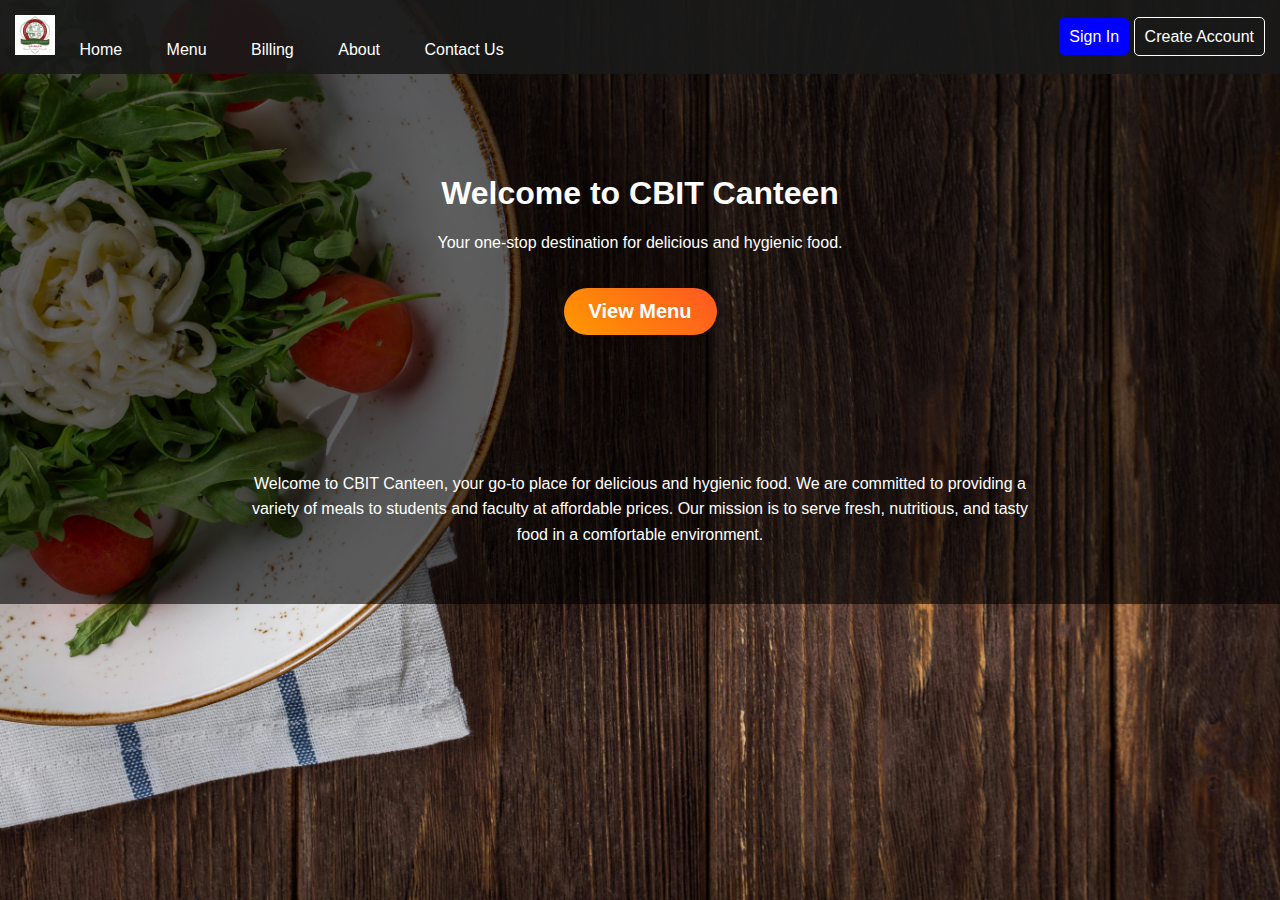
<file: index.html>
<!DOCTYPE html>
<html lang="en">
<head>
    <meta charset="UTF-8">
    <meta name="viewport" content="width=device-width, initial-scale=1.0">
    <title>CBIT Canteen</title>
    <link rel="stylesheet" href="nav.css">
</head>
<body>
    <div class="overlay"></div>
    <div class="navbar">
        <div class="nav-left">
            <img src="cbit logo.jpg" alt="CBIT Canteen Logo" height="40">
            <a href="index.html">Home</a>
            <a href="menu.html">Menu</a>
            <a href="bill.html">Billing</a>
            <a href="about.html">About</a>
            <a href="contact.html">Contact Us</a>
        </div>
        <div class="nav-right">
            <a href="login.html" style="background-color: blue; border-radius: 5px; padding: 10px;">Sign In</a>
            <a href="signup.html" style="border: 1px solid white; border-radius: 5px; padding: 10px;">Create Account</a>
        </div>
    </div>
    <div class="hero">
        <h1>Welcome to CBIT Canteen</h1>
        <p>Your one-stop destination for delicious and hygienic food.</p>
        <a href="menu.html" class="menu-button">View Menu</a>
    </div>
    <div class="content">
        <p>Welcome to CBIT Canteen, your go-to place for delicious and hygienic food. We are committed to providing a variety of meals to students and faculty at affordable prices. Our mission is to serve fresh, nutritious, and tasty food in a comfortable environment.</p>
    </div>
</body>
</html>
</file>
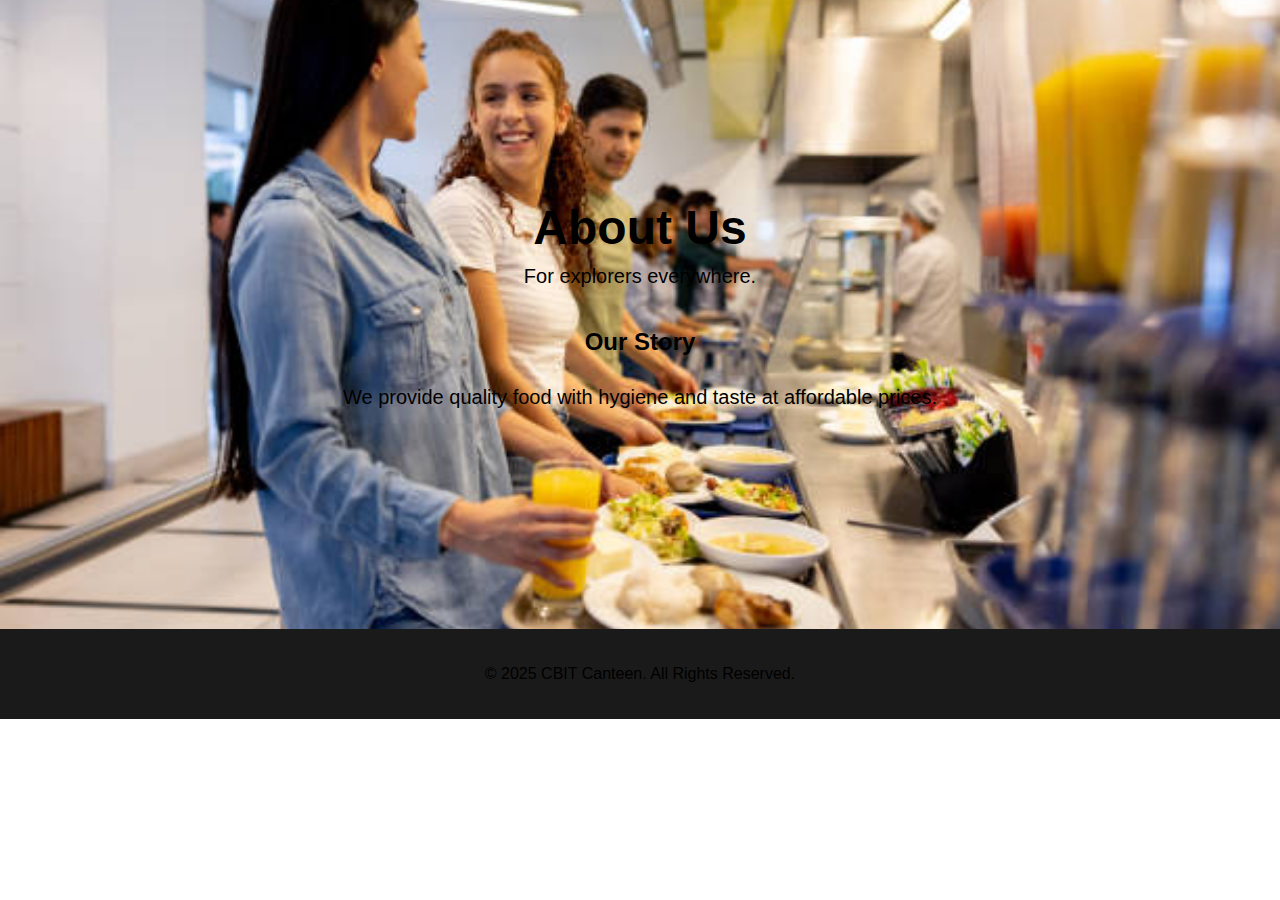
<file: about.html>
<!DOCTYPE html>
<html lang="en">
<head>
    <meta charset="UTF-8">
    <meta name="viewport" content="width=device-width, initial-scale=1.0">
    <title>About CBIT Canteen</title>
    <link rel="stylesheet" href="abt.css">
</head>
<body>
    <div class="hero">
        <h1>About Us</h1>
        <p>For explorers everywhere.</p>

        <h2>Our Story</h2>
        <p>We provide quality food with hygiene and taste at affordable prices.</p>
    </div>
    
    <div class="footer">
        <p>&copy; 2025 CBIT Canteen. All Rights Reserved.</p>
    </div>
</body>
</html>
</file>
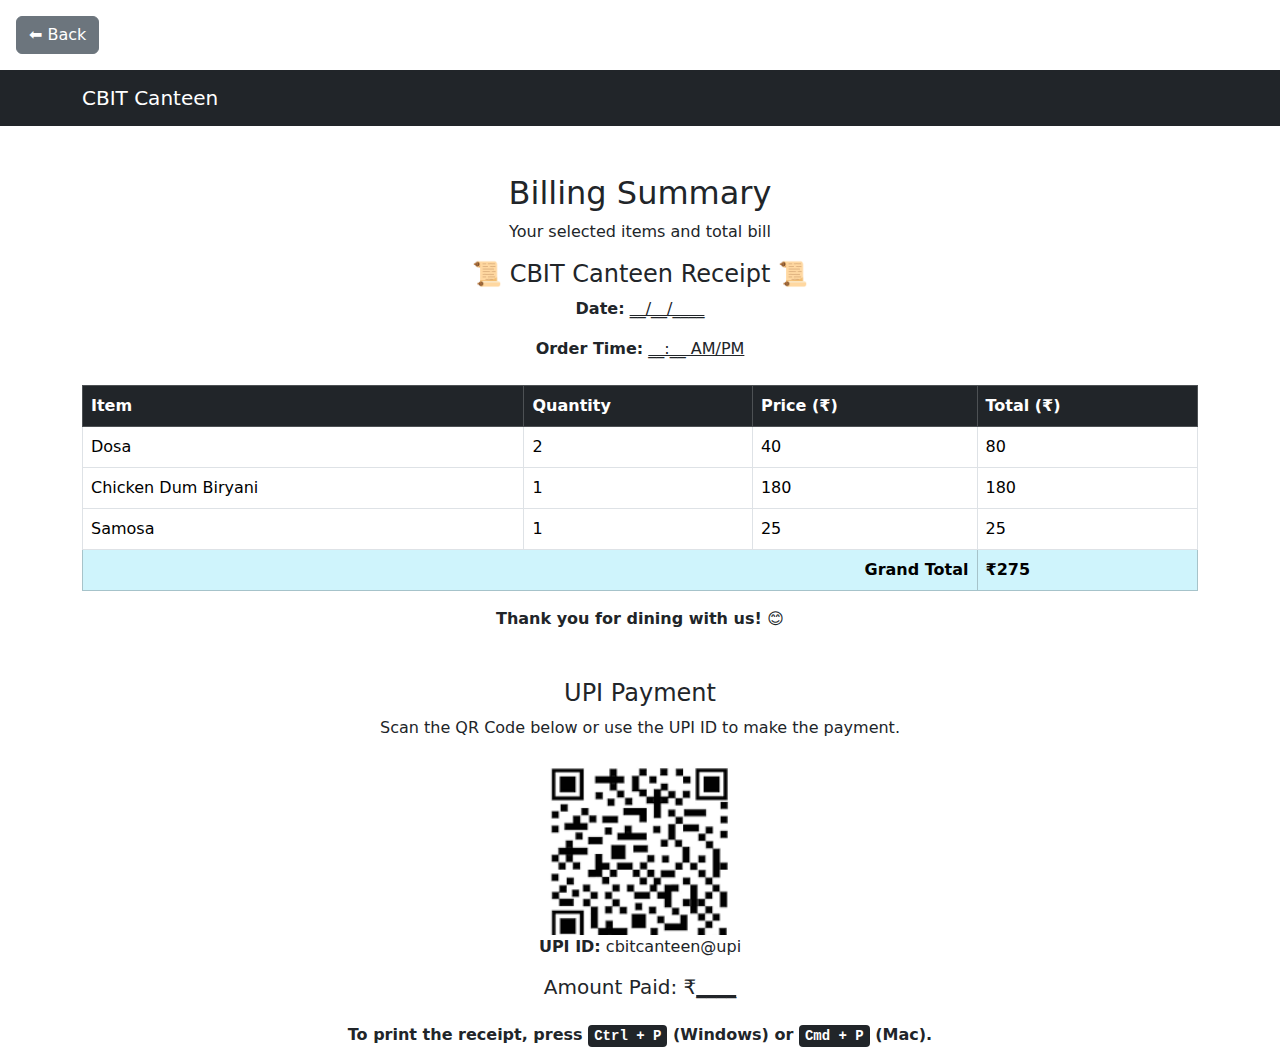
<file: bill.html>
<!DOCTYPE html>
<html lang="en">
<head>
    <meta charset="UTF-8">
    <meta name="viewport" content="width=device-width, initial-scale=1.0">
    <title>Billing - CBIT Canteen</title>
   
    <link href="https://cdn.jsdelivr.net/npm/bootstrap@5.3.0/dist/css/bootstrap.min.css" rel="stylesheet">
</head>
<body>

   
    <a href="menu.html" class="btn btn-secondary m-3">⬅ Back</a>

    <nav class="navbar navbar-expand-lg navbar-dark bg-dark">
        <div class="container">
            <a class="navbar-brand" href="index.html">CBIT Canteen</a>
            <div class="navbar-collapse">
                <ul class="navbar-nav ms-auto">
                </ul>
            </div>
        </div>
    </nav>

   
    <div class="container mt-5">
        <h2 class="text-center">Billing Summary</h2>
        <p class="text-center">Your selected items and total bill</p>

        <div id="receipt">
            <div class="text-center mb-4">
                <h4>📜 CBIT Canteen Receipt 📜</h4>
                <p><strong>Date:</strong> <u>__/__/____</u></p> 
                <p><strong>Order Time:</strong> <u>__:__ AM/PM</u></p> 
            </div>

            <table class="table table-bordered mt-4">
                <thead class="table-dark">
                    <tr>
                        <th>Item</th>
                        <th>Quantity</th>
                        <th>Price (₹)</th>
                        <th>Total (₹)</th>
                    </tr>
                </thead>
                <tbody>
                    <tr>
                        <td>Dosa</td>
                        <td>2</td>
                        <td>40</td>
                        <td>80</td>
                    </tr>
                    <tr>
                        <td>Chicken Dum Biryani</td>
                        <td>1</td>
                        <td>180</td>
                        <td>180</td>
                    </tr>
                    <tr>
                        <td>Samosa</td>
                        <td>1</td>
                        <td>25</td>
                        <td>25</td>
                    </tr>
                </tbody>
                <tfoot>
                    <tr class="table-info">
                        <th colspan="3" class="text-end">Grand Total</th>
                        <th>₹275</th>
                    </tr>
                </tfoot>
            </table>

            <p class="text-center mt-3"><strong>Thank you for dining with us! 😊</strong></p>
        </div>

      
        <div class="text-center mt-5">
            <h4>UPI Payment</h4>
            <p>Scan the QR Code below or use the UPI ID to make the payment.</p>
            
            <!-- Placeholder for UPI QR Code -->
            <img src="qr.png" alt="UPI QR Code" width="200">  
            <p><strong>UPI ID:</strong> cbitcanteen@upi</p>

            <h5 class="mt-3">Amount Paid: ₹<u>____</u></h5> 
        </div>

      
        <div class="text-center mt-4">
            <p><strong>To print the receipt, press <kbd>Ctrl + P</kbd> (Windows) or <kbd>Cmd + P</kbd> (Mac).</strong></p>
        </div>

    </div>

</body>
</html>
</file>
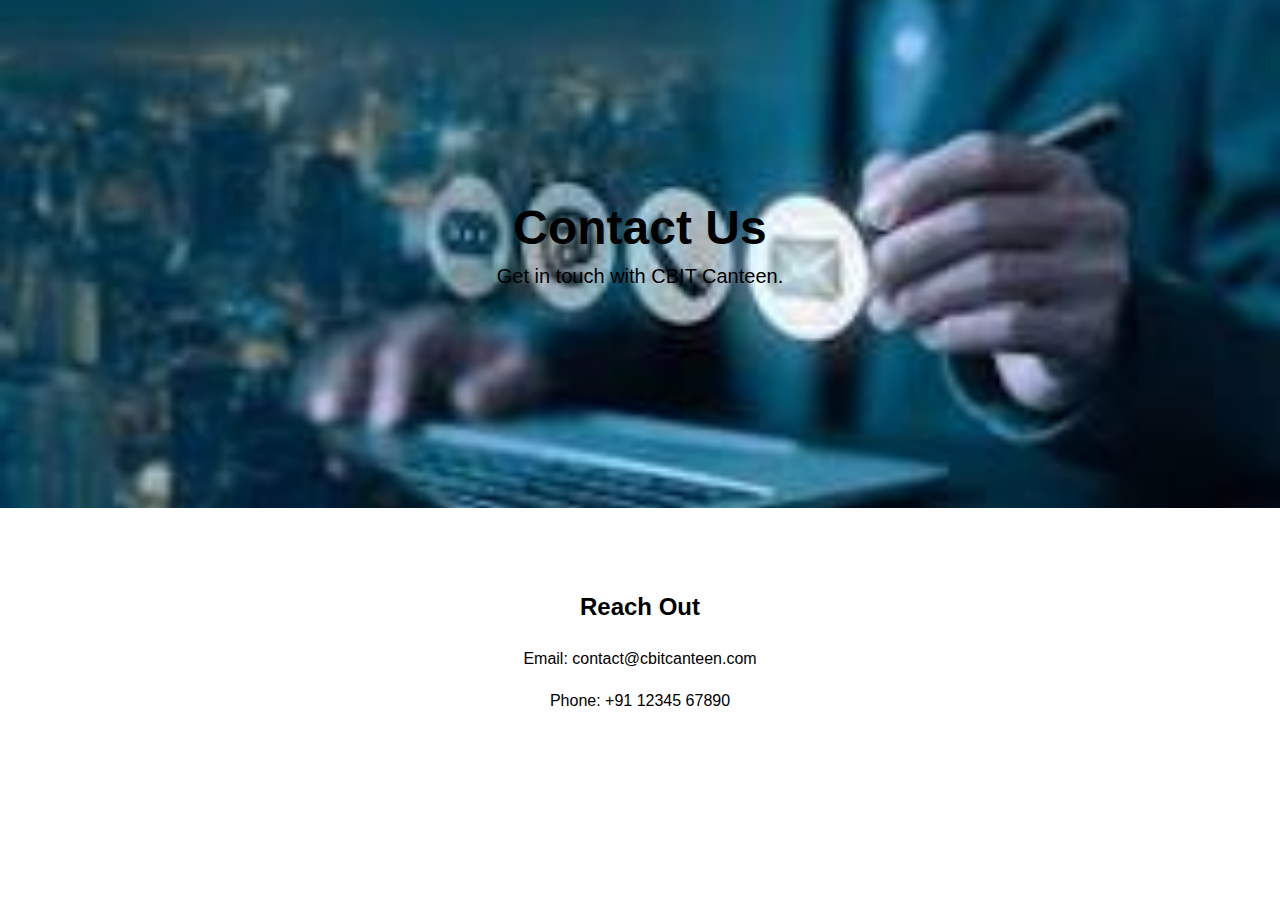
<file: contact.html>
<!DOCTYPE html>
<html lang="en">
<head>
    <meta charset="UTF-8">
    <meta name="viewport" content="width=device-width, initial-scale=1.0">
    <title>Contact CBIT Canteen</title>
    
    <link rel="stylesheet" href="contact.css">
</head>
<body>
    <div class="hero">
        <h1>Contact Us</h1>
        <p>Get in touch with CBIT Canteen.</p>
    </div>
    <div class="content">
        <h2>Reach Out</h2>
        <p>Email: contact@cbitcanteen.com</p>
        <p>Phone: +91 12345 67890</p>
    </div>
</body>
</html>
</file>
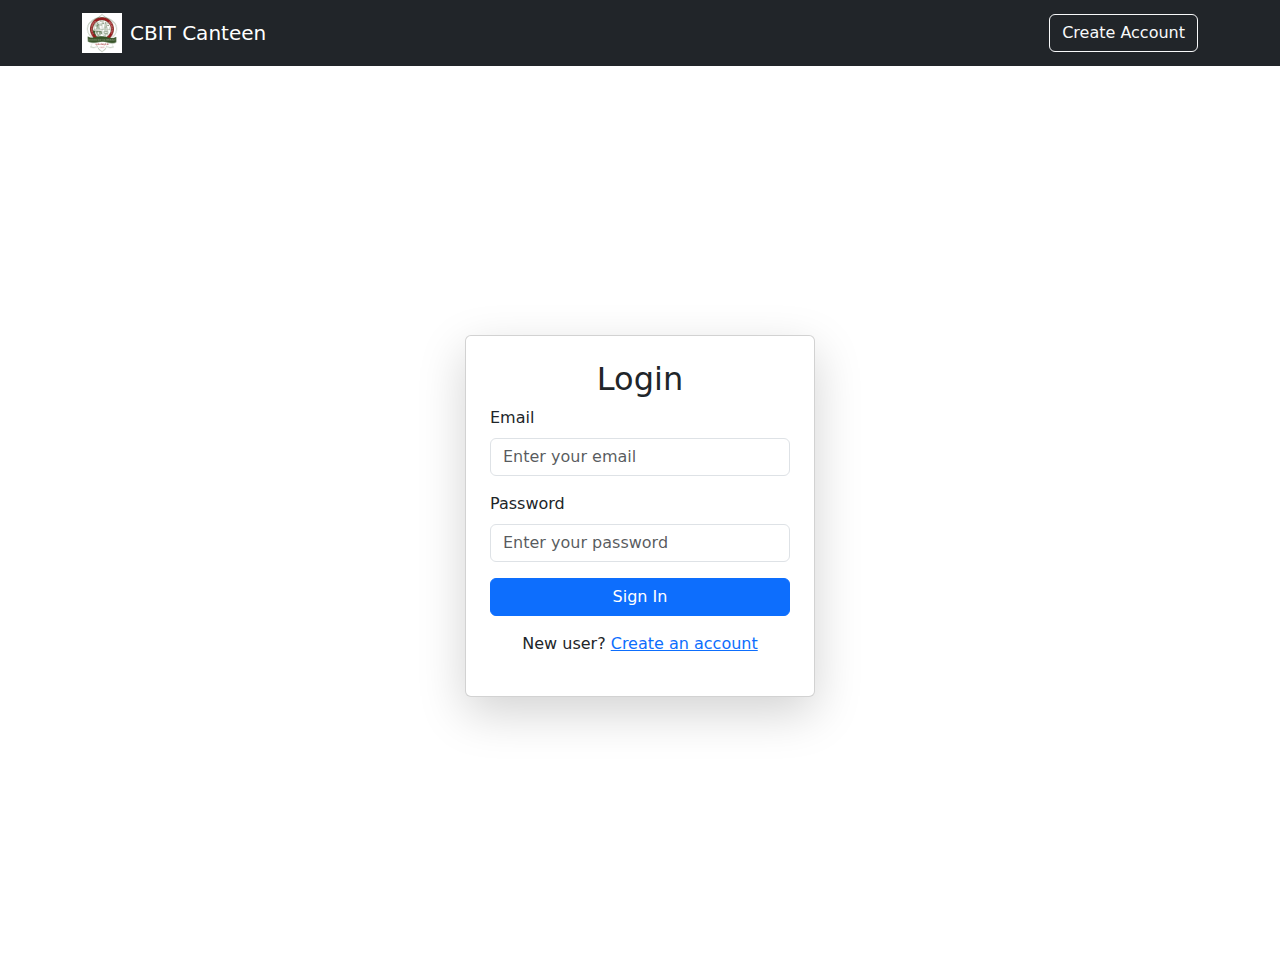
<file: login.html>
<!DOCTYPE html>
<html lang="en">
<head>
    <meta charset="UTF-8">
    <meta name="viewport" content="width=device-width, initial-scale=1.0">
    <title>Login - CBIT Canteen</title>
    
  
    <link href="https://cdn.jsdelivr.net/npm/bootstrap@5.3.0/dist/css/bootstrap.min.css" rel="stylesheet"> 

</head>
<body>

    <nav class="navbar navbar-expand-lg navbar-dark bg-dark">
        <div class="container">
            <a class="navbar-brand d-flex align-items-center" href="index.html">
                <img src="cbit logo.jpg" alt="CBIT Logo" width="40" height="40" class="me-2"> 
                CBIT Canteen
            </a>            <div class="ms-auto">
                <a href="signup.html" class="btn btn-outline-light">Create Account</a>
            </div>
        </div>
    </nav>
    <div class="container d-flex justify-content-center align-items-center vh-100">
        <div class="card p-4 shadow-lg" style="width: 350px;">
            <h2 class="text-center">Login</h2>
            <form>
                <div class="mb-3">
                    <label class="form-label">Email</label>
                    <input type="email" class="form-control" placeholder="Enter your email" required>
                </div>
                <div class="mb-3">
                    <label class="form-label">Password</label>
                    <input type="password" class="form-control" placeholder="Enter your password" required>
                </div>
                <button type="submit" class="btn btn-primary w-100">Sign In</button>
                <p class="text-center mt-3">New user? <a href="signup.html">Create an account</a></p>
            </form>
        </div>
    </div>

</body>
</html>
</file>
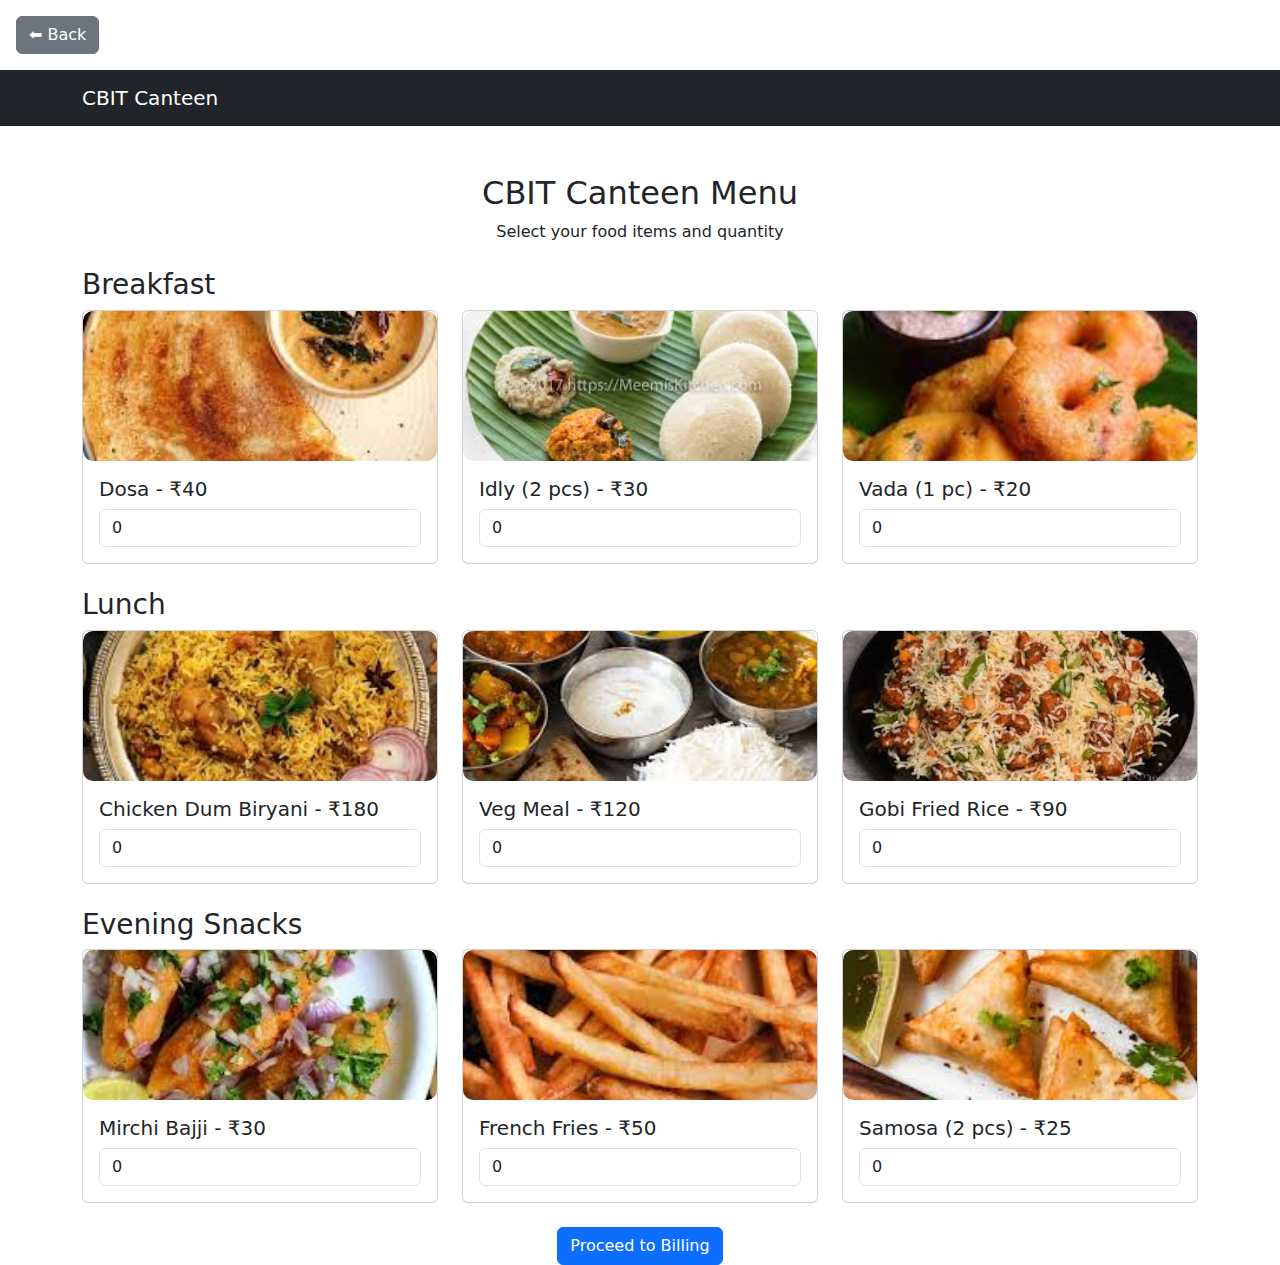
<file: menu.html>
<!DOCTYPE html>
<html lang="en">
<head>
    <meta charset="UTF-8">
    <meta name="viewport" content="width=device-width, initial-scale=1.0">
    <title>Menu - CBIT Canteen</title>
    <link href="https://cdn.jsdelivr.net/npm/bootstrap@5.3.0/dist/css/bootstrap.min.css" rel="stylesheet">
    <link rel="stylesheet" href="./menu.css">
</head>
<body>

   
    <a href="index.html" class="btn btn-secondary m-3">⬅ Back</a>

    <nav class="navbar navbar-expand-lg navbar-dark bg-dark">
        <div class="container">
            <a class="navbar-brand" href="index.html">CBIT Canteen</a>
            <div class="navbar-collapse">
                <ul class="navbar-nav ms-auto">
                </ul>
            </div>
        </div>
    </nav>

   
    <div class="container mt-5">
        <h2 class="text-center">CBIT Canteen Menu</h2>
        <p class="text-center">Select your food items and quantity</p>

        <h3 class="mt-4">Breakfast</h3>
        <div class="row row-cols-1 row-cols-md-3 g-4">
            <div class="col">
                <div class="card">
                    <img src="dosa.jfif" alt="Dosa">
                    <div class="card-body">
                        <h5 class="card-title">Dosa - ₹40</h5>
                        <input type="number" class="form-control" min="0" value="0">
                    </div>
                </div>
            </div>
            <div class="col">
                <div class="card">
                    <img src="idly.jfif" alt="Idly">
                    <div class="card-body">
                        <h5 class="card-title">Idly (2 pcs) - ₹30</h5>
                        <input type="number" class="form-control" min="0" value="0">
                    </div>
                </div>
            </div>
            <div class="col">
                <div class="card">
                    <img src="vada.jfif" alt="Vada">
                    <div class="card-body">
                        <h5 class="card-title">Vada (1 pc) - ₹20</h5>
                        <input type="number" class="form-control" min="0" value="0">
                    </div>
                </div>
            </div>
        </div>

       
        <h3 class="mt-4">Lunch</h3>
        <div class="row row-cols-1 row-cols-md-3 g-4">
            <div class="col">
                <div class="card">
                    <img src="briyani.jfif" alt="Chicken Biryani">
                    <div class="card-body">
                        <h5 class="card-title">Chicken Dum Biryani - ₹180</h5>
                        <input type="number" class="form-control" min="0" value="0">
                    </div>
                </div>
            </div>
            <div class="col">
                <div class="card">
                    <img src="veg meals.jfif" alt="Veg Meal">
                    <div class="card-body">
                        <h5 class="card-title">Veg Meal - ₹120</h5>
                        <input type="number" class="form-control" min="0" value="0">
                    </div>
                </div>
            </div>
            <div class="col">
                <div class="card">
                    <img src="fired rice.jfif" alt="Gobi Fried Rice">
                    <div class="card-body">
                        <h5 class="card-title">Gobi Fried Rice - ₹90</h5>
                        <input type="number" class="form-control" min="0" value="0">
                    </div>
                </div>
            </div>
        </div>

      
        <h3 class="mt-4">Evening Snacks</h3>
        <div class="row row-cols-1 row-cols-md-3 g-4">
            <div class="col">
                <div class="card">
                    <img src="mirchi bajii.jfif" alt="Mirchi Bajji">
                    <div class="card-body">
                        <h5 class="card-title">Mirchi Bajji - ₹30</h5>
                        <input type="number" class="form-control" min="0" value="0">
                    </div>
                </div>
            </div>
            <div class="col">
                <div class="card">
                    <img src="french fries.jfif" alt="French Fries">
                    <div class="card-body">
                        <h5 class="card-title">French Fries - ₹50</h5>
                        <input type="number" class="form-control" min="0" value="0">
                    </div>
                </div>
            </div>
            <div class="col">
                <div class="card">
                    <img src="samosa.jfif" alt="Samosa">
                    <div class="card-body">
                        <h5 class="card-title">Samosa (2 pcs) - ₹25</h5>
                        <input type="number" class="form-control" min="0" value="0">
                    </div>
                </div>
            </div>
        </div>

        <div class="text-center mt-4">
            <a href="bill.html" class="btn btn-primary">Proceed to Billing</a>
        </div>

    </div>

</body>
</html>
</file>
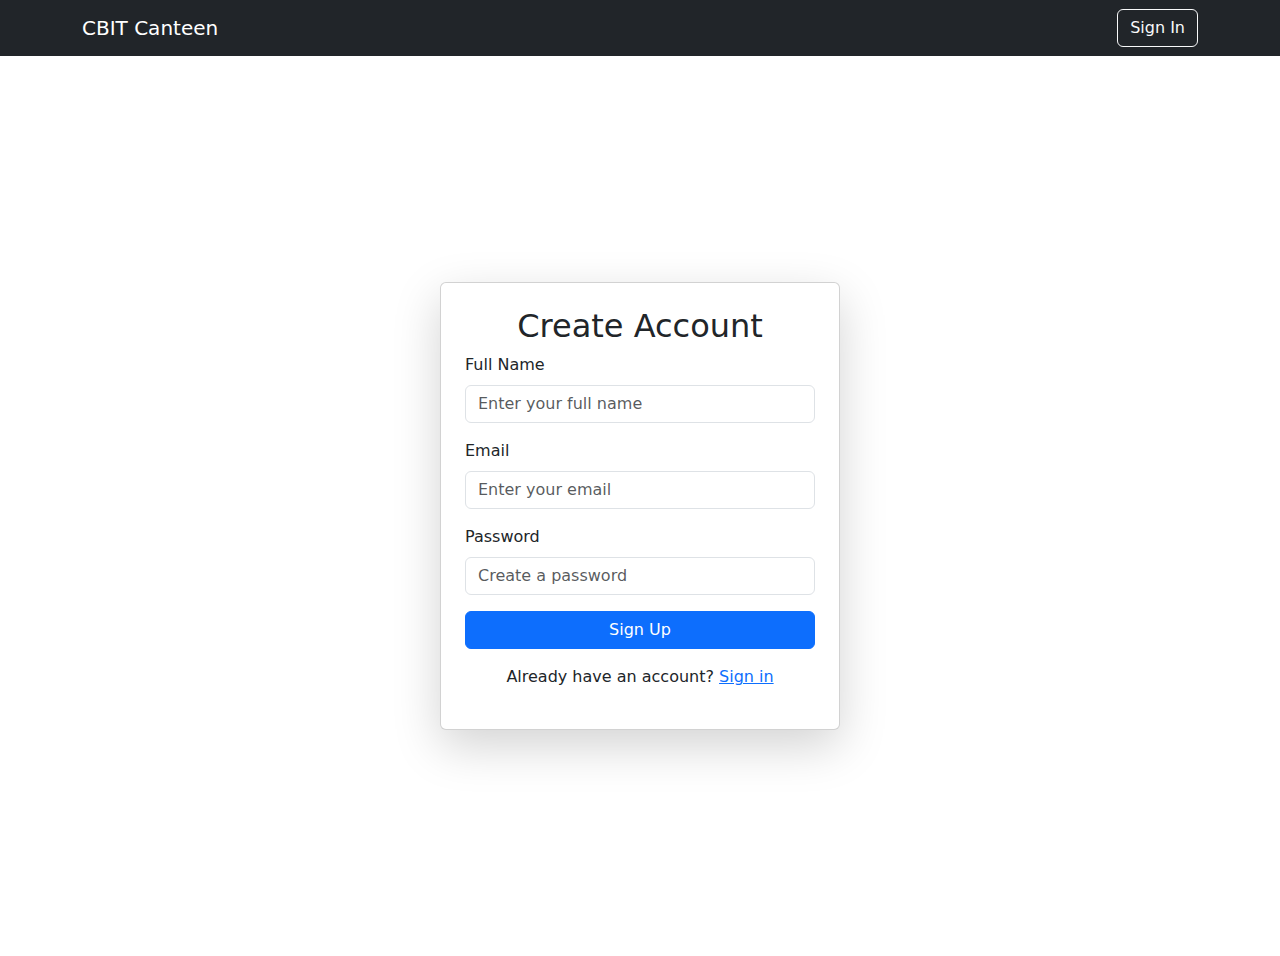
<file: signup.html>
<!DOCTYPE html>
<html lang="en">
<head>
    <meta charset="UTF-8">
    <meta name="viewport" content="width=device-width, initial-scale=1.0">
    <title>Sign Up - CBIT Canteen</title>
    
 
    <link href="https://cdn.jsdelivr.net/npm/bootstrap@5.3.0/dist/css/bootstrap.min.css" rel="stylesheet"> 

    
</head>
<body>

  
    <nav class="navbar navbar-expand-lg navbar-dark bg-dark">
        <div class="container">
            <a class="navbar-brand" href="index.html">CBIT Canteen</a>
            <div class="ms-auto">
                <a href="login.html" class="btn btn-outline-light">Sign In</a>
            </div>
        </div>
    </nav>

   
    <div class="container d-flex justify-content-center align-items-center vh-100">
        <div class="card p-4 shadow-lg" style="width: 400px;">
            <h2 class="text-center">Create Account</h2>
            <form>
                <div class="mb-3">
                    <label class="form-label">Full Name</label>
                    <input type="text" class="form-control" placeholder="Enter your full name" required>
                </div>
                <div class="mb-3">
                    <label class="form-label">Email</label>
                    <input type="email" class="form-control" placeholder="Enter your email" required>
                </div>
                <div class="mb-3">
                    <label class="form-label">Password</label>
                    <input type="password" class="form-control" placeholder="Create a password" required>
                </div>
                <button type="submit" class="btn btn-primary w-100">Sign Up</button>
                <p class="text-center mt-3">Already have an account? <a href="login.html">Sign in</a></p>
            </form>
        </div>
    </div>

</body>
</html>
</file>
<file: nav.css>
body {
            margin: 0;
            font-family: Arial, sans-serif;
            background: url('food bg.jpg') no-repeat center center fixed;
            background-size: cover;
            color: white;
            position: relative;
        }
        .overlay {
            position: absolute;
            top: 0;
            left: 0;
            width: 100%;
            height: 100%;
            background: rgba(0, 0, 0, 0.6);
        }
        .navbar {
            background-color: rgba(26, 26, 26, 0.9);
            overflow: hidden;
            padding: 15px;
            display: flex;
            justify-content: space-between;
            align-items: center;
            position: relative;
            z-index: 2;
        }
        .navbar a {
            color: white;
            text-decoration: none;
            padding: 14px 20px;
            transition: background-color 0.3s ease;
        }
        .navbar a:hover {
            background-color: #575757;
        }
        .hero {
            position: relative;
            text-align: center;
            padding: 80px 20px;
            z-index: 2;
        }
        .menu-button {
            display: inline-block;
            margin-top: 20px;
            padding: 12px 25px;
            background: linear-gradient(45deg, #ff9800, #ff5722);
            color: white;
            text-decoration: none;
            font-size: 20px;
            font-weight: bold;
            border-radius: 30px;
            border: none;
            box-shadow: 0px 4px 6px rgba(0, 0, 0, 0.2);
            transition: all 0.3s ease;
        }
        .menu-button:hover {
            background: linear-gradient(45deg, #ff5722, #ff9800);
            transform: scale(1.05);
            box-shadow: 0px 6px 10px rgba(0, 0, 0, 0.3);
        }
        .content {
            position: relative;
            z-index: 2;
            text-align: center;
            padding: 40px;
            max-width: 800px;
            margin: auto;
            line-height: 1.6;
        }
</file>
<file: abt.css>
body {
            margin: 0;
            font-family: Arial, sans-serif;
        }
        .navbar {
            background-color: transparent;
            position: absolute;
            width: 100%;
            padding: 15px;
            display: flex;
            justify-content: space-between;
            align-items: center;
            z-index: 1000;
        }
        .navbar a {
            color: white;
            text-decoration: none;
            padding: 14px 20px;
            transition: background-color 0.3s ease;
        }
        .hero {
            background: url('about us.jpg') center/cover no-repeat;
            color: black;
            text-align: center;
            padding: 200px 20px;
            display: flex;
            flex-direction: column;
            justify-content: center;
            align-items: center;
        }
        .hero h1 {
            font-size: 48px;
            font-weight: bold;
            margin: 0;
        }
        .hero p {
            font-size: 20px;
            margin-top: 10px;
        }
        .content {
            text-align: center;
            padding: 60px;
            max-width: 800px;
            margin: auto;
            line-height: 1.6;
        }
        .footer {
            text-align: center;
            padding: 20px;
            background-color: #1a1a1a;
            color: black;
        }
</file>
<file: contact.css>
body {
            margin: 0;
            font-family: Arial, sans-serif;
        }
        .navbar {
            background-color: transparent;
            position: absolute;
            width: 100%;
            padding: 15px;
            display: flex;
            justify-content: space-between;
            align-items: center;
            z-index: 1000;
        }
        .navbar a {
            color: white;
            text-decoration: none;
            padding: 14px 20px;
        }
        .hero {
            background: url('contact us.jfif') center/cover no-repeat;
            color: black;
            text-align: center;
            padding: 200px 20px;
            display: flex;
            flex-direction: column;
            justify-content: center;
            align-items: center;
        }
        .hero h1 {
            font-size: 48px;
            font-weight: bold;
            margin: 0;
        }
        .hero p {
            font-size: 20px;
            margin-top: 10px;
        }
        .content {
            text-align: center;
            padding: 60px;
            max-width: 800px;
            margin: auto;
            line-height: 1.6;
        }
</file>
<file: menu.css>
.card img {
            height: 150px; 
            object-fit: cover; 
            border-radius: 10px;
        }
</file>
